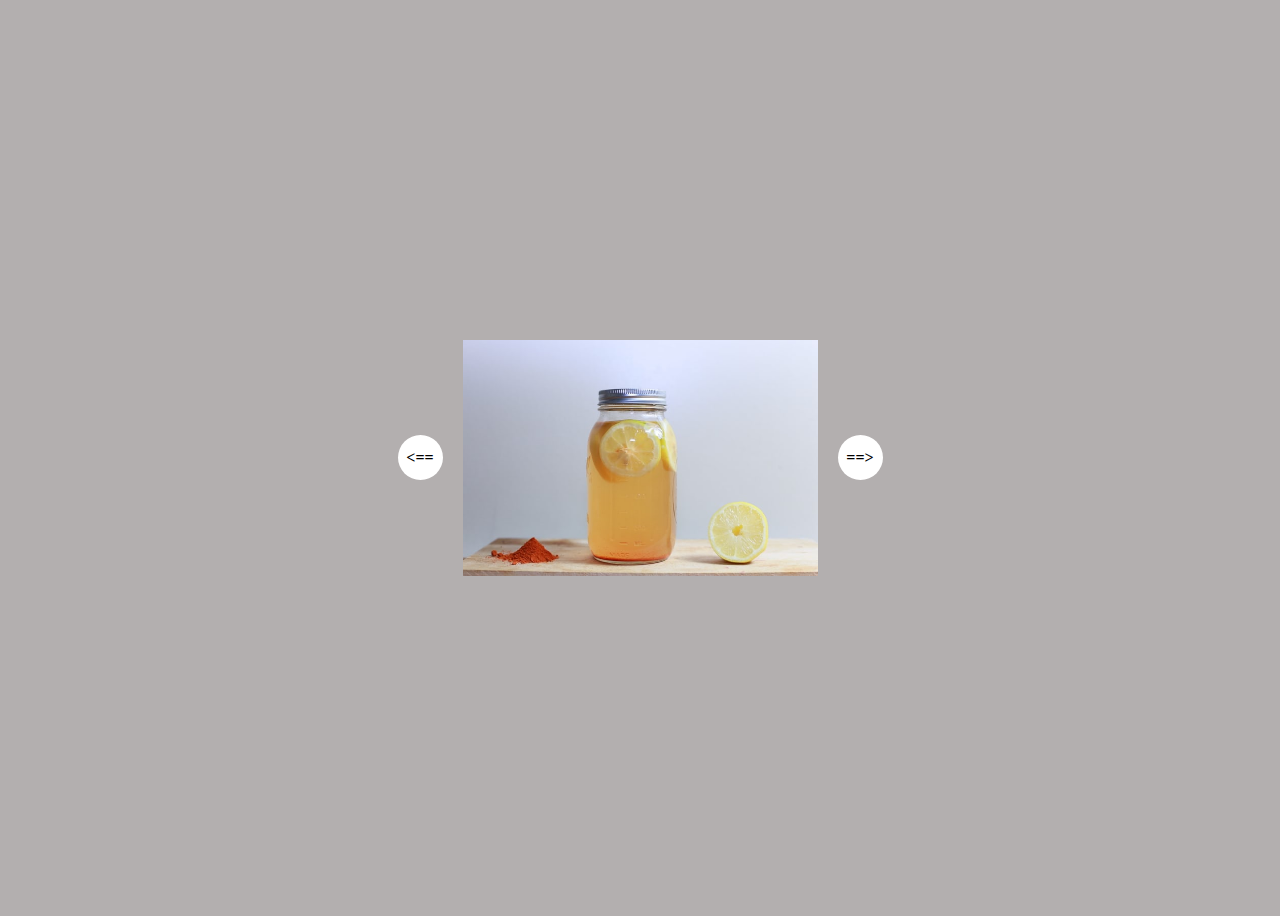
<file: Carousel/index.html>
<!DOCTYPE html>
<html lang="en">
<head>
    <meta charset="UTF-8">
    <meta http-equiv="X-UA-Compatible" content="IE=edge">
    <meta name="viewport" content="width=device-width, initial-scale=1.0">
    <title>Document</title>
    <link rel="stylesheet" href="style.css">
</head>
<body>
    <div class="container">
        <div class="carousel">
            <div id="prev" class="buttons"> <== </div>
            <img src="./img/3.png" alt="" width="355px" class="img" id=3>
            <div id="next" class="buttons"> ==> </div>
        </div>
    </div>
</body>
<script src="index.js"></script>
</html>
</file>
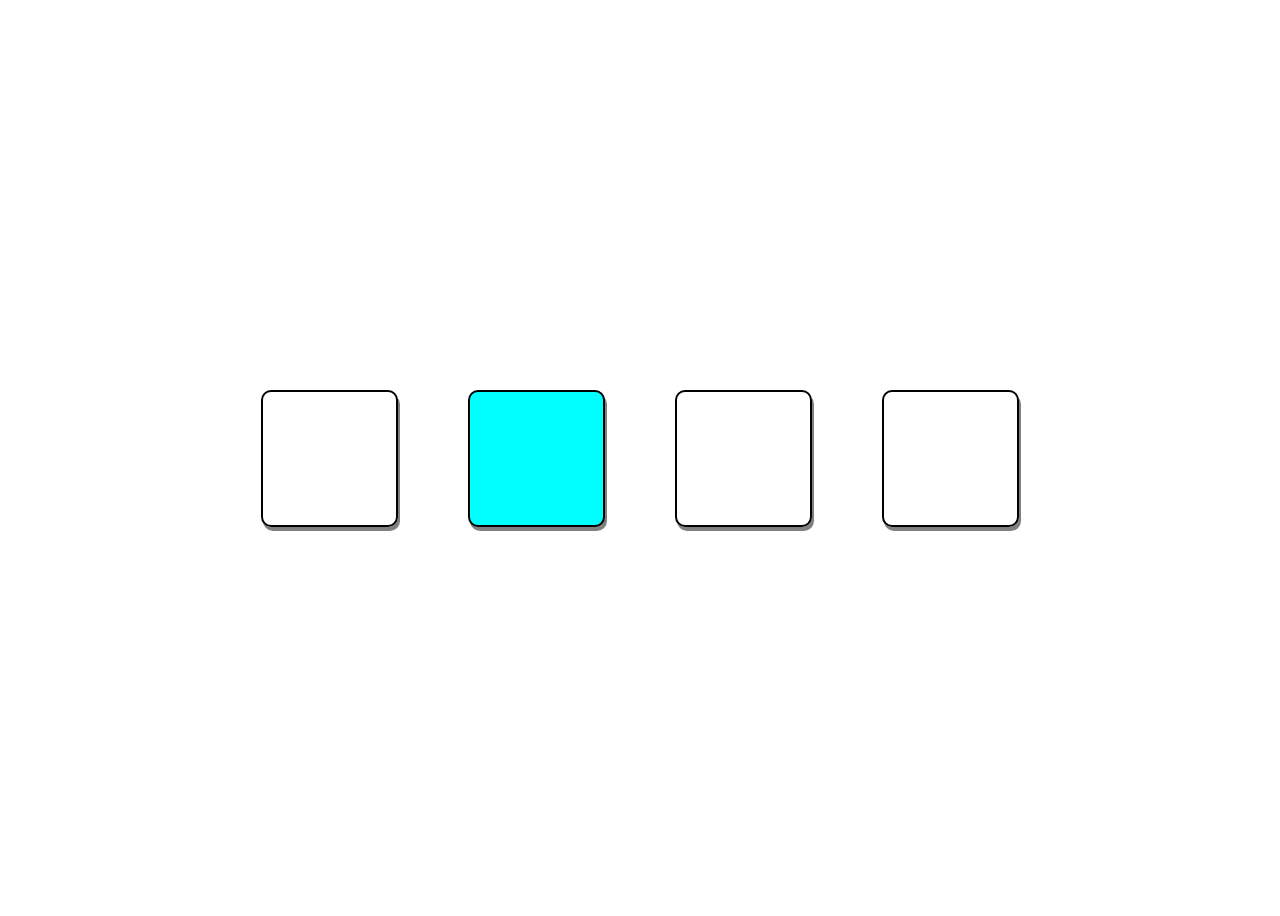
<file: Drop down box/index.html>
<!DOCTYPE html>
<html lang="en">
<head>
    <meta charset="UTF-8">
    <meta http-equiv="X-UA-Compatible" content="IE=edge">
    <meta name="viewport" content="width=device-width, initial-scale=1.0">
    <title>Drop Down Box</title>
    <link rel="stylesheet" href="style.css">
</head>
<body>
    <div class="container">
        <div class="box" draggable="true"></div>
        <div class="box fill" draggable="true"></div>
        <div class="box" draggable="true"></div>
        <div class="box" draggable="true"></div>
    </div>
</body>
<script src="index.js"></script>
</html>
</file>
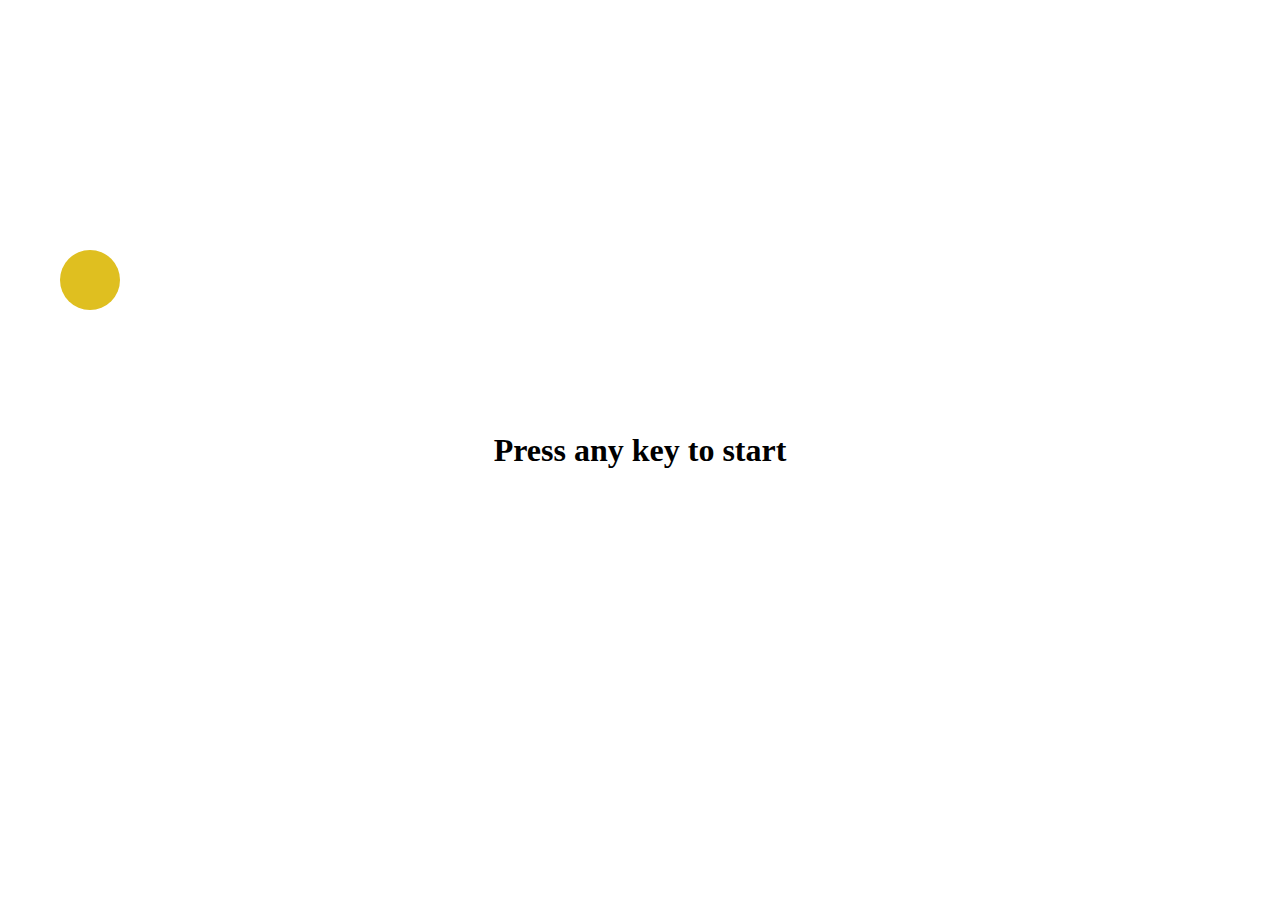
<file: Flappy Bird game/index.html>
<!DOCTYPE html>
<html lang="en">
<head>
    <meta charset="UTF-8">
    <meta http-equiv="X-UA-Compatible" content="IE=edge">
    <meta name="viewport" content="width=device-width, initial-scale=1.0">
    <title>Document</title>
    <link rel="stylesheet" href="style.css">
</head>
<body>
    <h1 class="title" data-title>Press any key to start
    <small data-subtitle class="subtitle hide"></small>
    </h1>
    <div data-bird class="bird"></div>
</body>
<script src="index.js" type="module"></script>
</html>
</file>
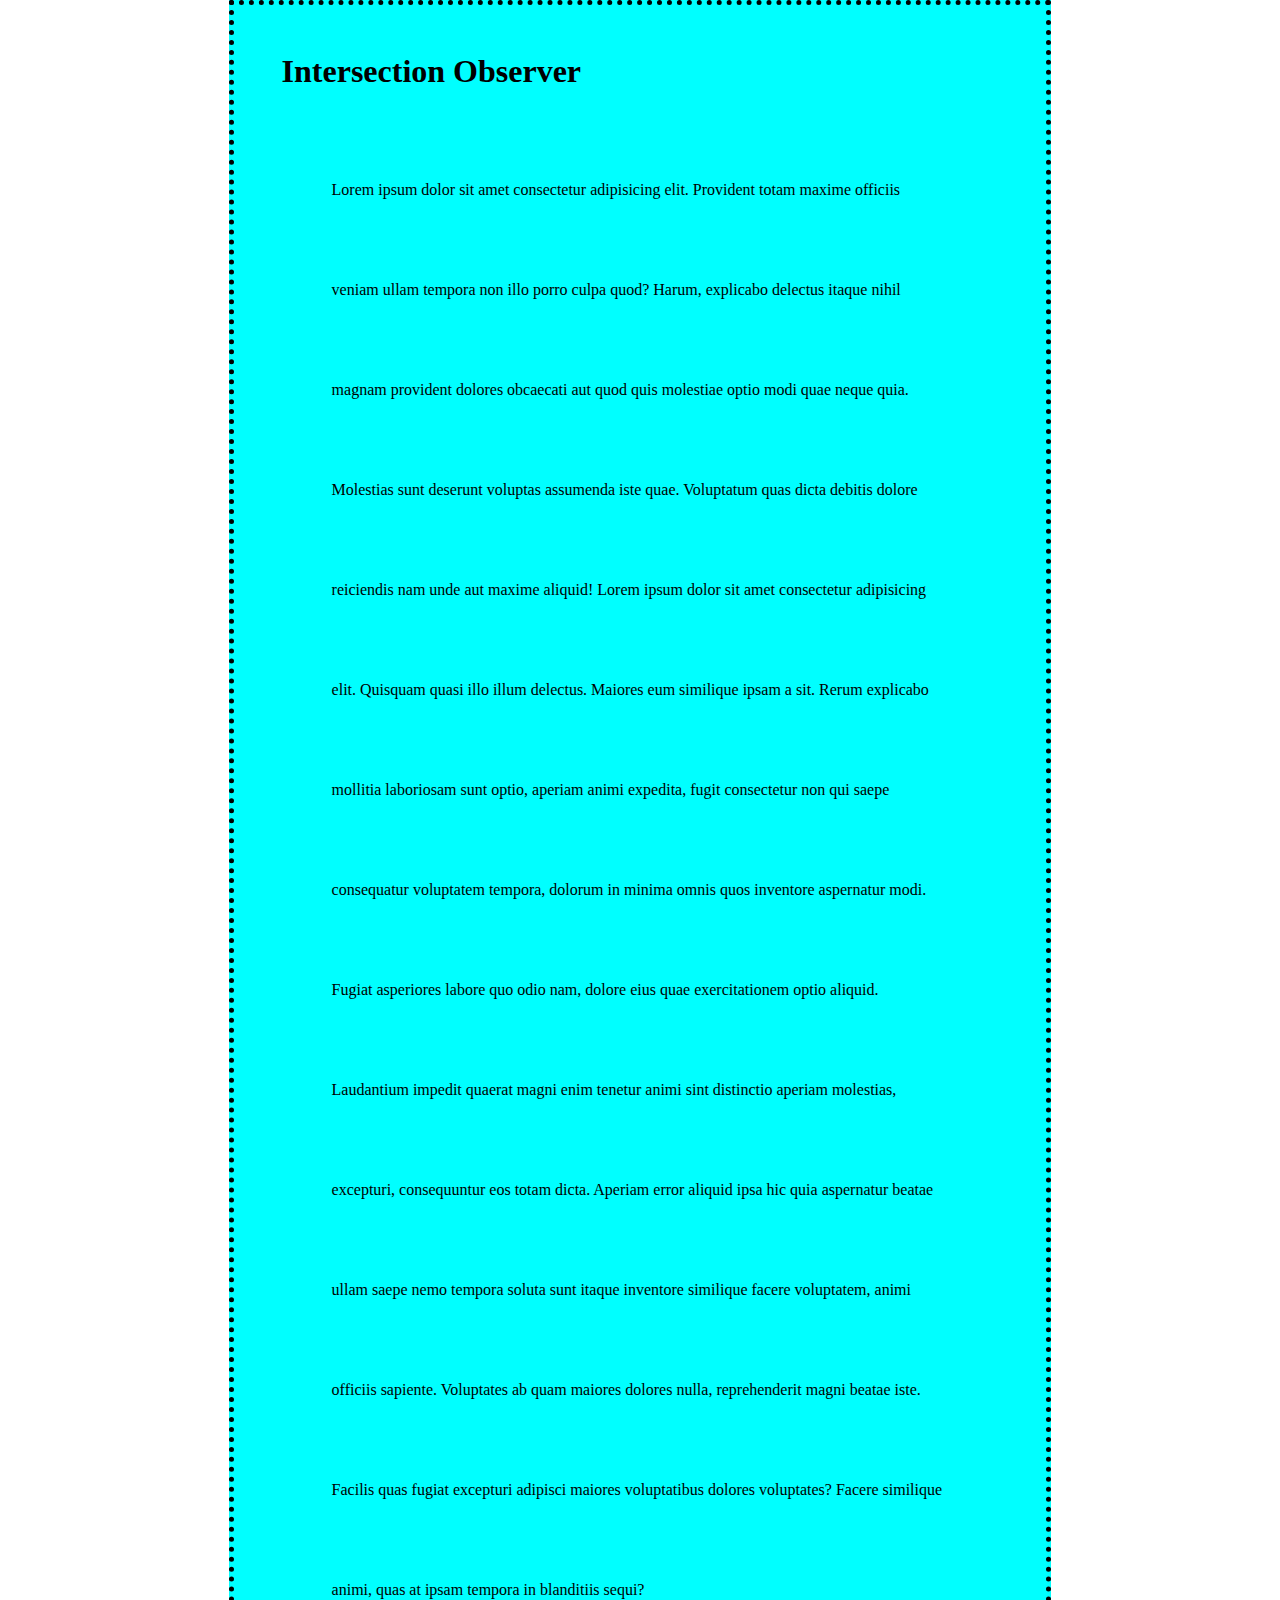
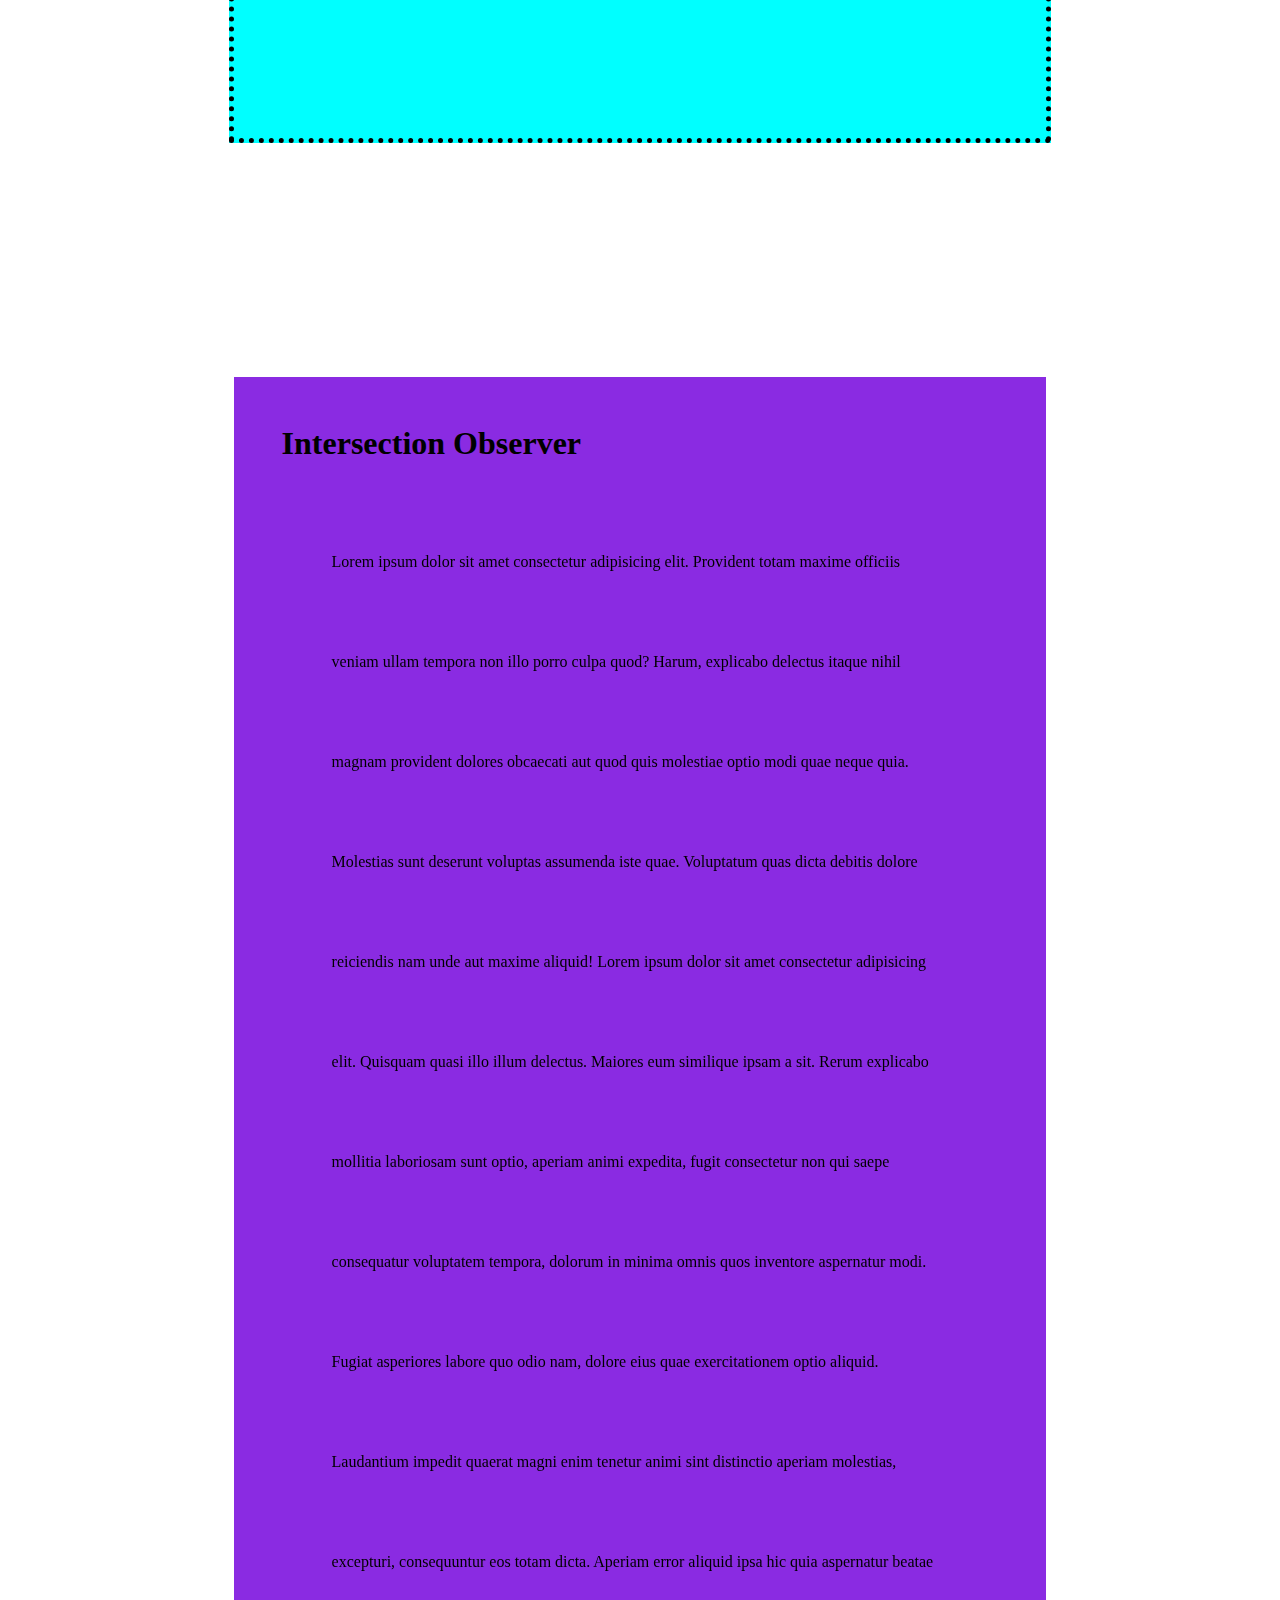
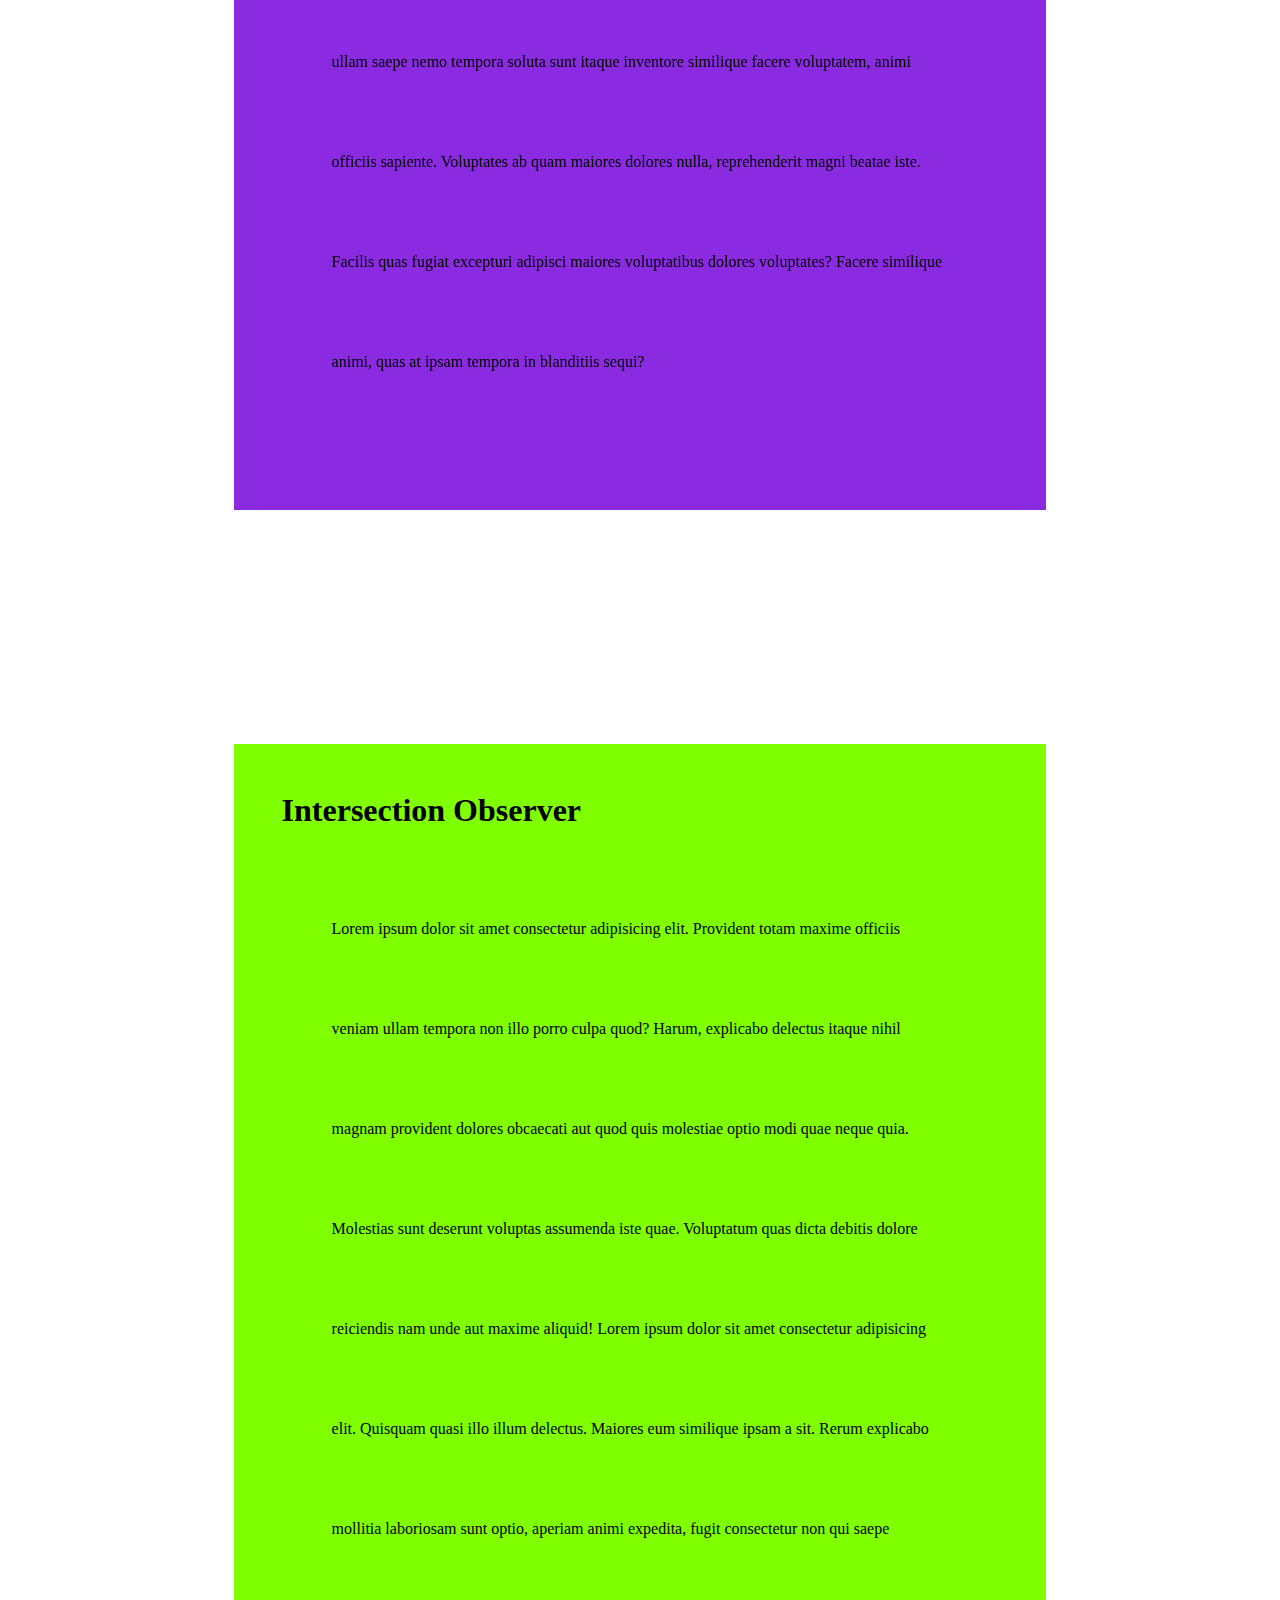
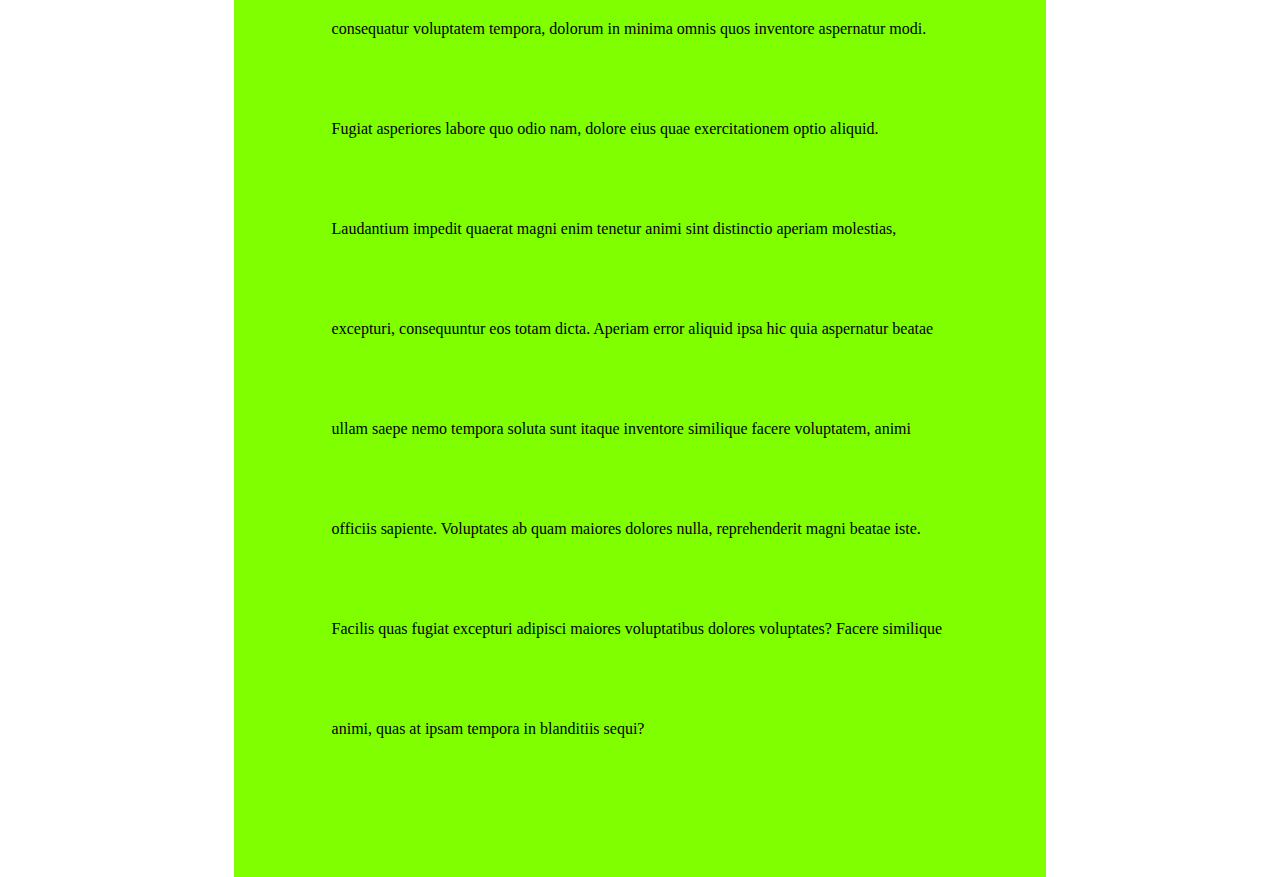
<file: Intersection Observer/index.html>
<!DOCTYPE html>
<html lang="en">
<head>
    <meta charset="UTF-8">
    <meta http-equiv="X-UA-Compatible" content="IE=edge">
    <meta name="viewport" content="width=device-width, initial-scale=1.0">
    <title>Intersection Observer</title>
    <link rel="stylesheet" href="style.css">
</head>
<body>
    <div class="flex--container">
    <div class="section1 section">
        <h1>Intersection Observer</h1>
        <p>Lorem ipsum dolor sit amet consectetur adipisicing elit. Provident totam maxime officiis veniam ullam tempora non illo porro culpa quod? Harum, explicabo delectus itaque nihil magnam provident dolores obcaecati aut quod quis molestiae optio modi quae neque quia. Molestias sunt deserunt voluptas assumenda iste quae. Voluptatum quas dicta debitis dolore reiciendis nam unde aut maxime aliquid! Lorem ipsum dolor sit amet consectetur adipisicing elit. Quisquam quasi illo illum delectus. Maiores eum similique ipsam a sit. Rerum explicabo mollitia laboriosam sunt optio, aperiam animi expedita, fugit consectetur non qui saepe consequatur voluptatem tempora, dolorum in minima omnis quos inventore aspernatur modi. Fugiat asperiores labore quo odio nam, dolore eius quae exercitationem optio aliquid. Laudantium impedit quaerat magni enim tenetur animi sint distinctio aperiam molestias, excepturi, consequuntur eos totam dicta. Aperiam error aliquid ipsa hic quia aspernatur beatae ullam saepe nemo tempora soluta sunt itaque inventore similique facere voluptatem, animi officiis sapiente. Voluptates ab quam maiores dolores nulla, reprehenderit magni beatae iste. Facilis quas fugiat excepturi adipisci maiores voluptatibus dolores voluptates? Facere similique animi, quas at ipsam tempora in blanditiis sequi?</p>
    </div>
    <div class="section2 section">
        <h1>Intersection Observer</h1>
        <p>Lorem ipsum dolor sit amet consectetur adipisicing elit. Provident totam maxime officiis veniam ullam tempora non illo porro culpa quod? Harum, explicabo delectus itaque nihil magnam provident dolores obcaecati aut quod quis molestiae optio modi quae neque quia. Molestias sunt deserunt voluptas assumenda iste quae. Voluptatum quas dicta debitis dolore reiciendis nam unde aut maxime aliquid! Lorem ipsum dolor sit amet consectetur adipisicing elit. Quisquam quasi illo illum delectus. Maiores eum similique ipsam a sit. Rerum explicabo mollitia laboriosam sunt optio, aperiam animi expedita, fugit consectetur non qui saepe consequatur voluptatem tempora, dolorum in minima omnis quos inventore aspernatur modi. Fugiat asperiores labore quo odio nam, dolore eius quae exercitationem optio aliquid. Laudantium impedit quaerat magni enim tenetur animi sint distinctio aperiam molestias, excepturi, consequuntur eos totam dicta. Aperiam error aliquid ipsa hic quia aspernatur beatae ullam saepe nemo tempora soluta sunt itaque inventore similique facere voluptatem, animi officiis sapiente. Voluptates ab quam maiores dolores nulla, reprehenderit magni beatae iste. Facilis quas fugiat excepturi adipisci maiores voluptatibus dolores voluptates? Facere similique animi, quas at ipsam tempora in blanditiis sequi?</p>
    </div>
    <div class="section3 section">
        <h1>Intersection Observer</h1>
        <p>Lorem ipsum dolor sit amet consectetur adipisicing elit. Provident totam maxime officiis veniam ullam tempora non illo porro culpa quod? Harum, explicabo delectus itaque nihil magnam provident dolores obcaecati aut quod quis molestiae optio modi quae neque quia. Molestias sunt deserunt voluptas assumenda iste quae. Voluptatum quas dicta debitis dolore reiciendis nam unde aut maxime aliquid! Lorem ipsum dolor sit amet consectetur adipisicing elit. Quisquam quasi illo illum delectus. Maiores eum similique ipsam a sit. Rerum explicabo mollitia laboriosam sunt optio, aperiam animi expedita, fugit consectetur non qui saepe consequatur voluptatem tempora, dolorum in minima omnis quos inventore aspernatur modi. Fugiat asperiores labore quo odio nam, dolore eius quae exercitationem optio aliquid. Laudantium impedit quaerat magni enim tenetur animi sint distinctio aperiam molestias, excepturi, consequuntur eos totam dicta. Aperiam error aliquid ipsa hic quia aspernatur beatae ullam saepe nemo tempora soluta sunt itaque inventore similique facere voluptatem, animi officiis sapiente. Voluptates ab quam maiores dolores nulla, reprehenderit magni beatae iste. Facilis quas fugiat excepturi adipisci maiores voluptatibus dolores voluptates? Facere similique animi, quas at ipsam tempora in blanditiis sequi?</p>
    </div>
</div>
</body>
<script src="index.js"></script>
</html>
</file>
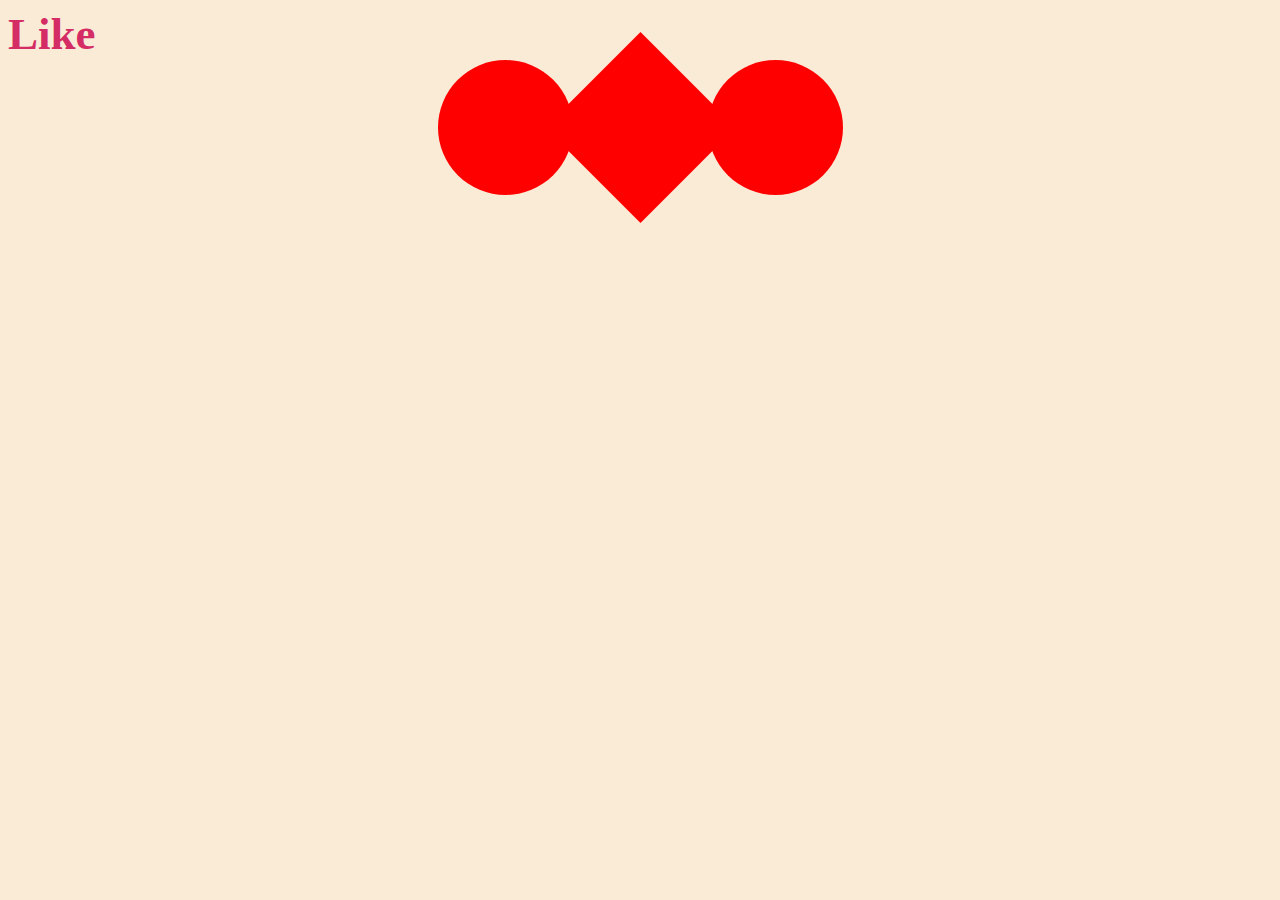
<file: Like/index.html>
<!DOCTYPE html>
<html lang="en">
<head>
    <meta charset="UTF-8">
    <meta http-equiv="X-UA-Compatible" content="IE=edge">
    <meta name="viewport" content="width=device-width, initial-scale=1.0">
    <title>Like</title>
    <link rel="stylesheet" href="style.css">
</head>
<body>
    <div class="like">Like</div>
    <div class="container">
        <div class="cir" id="cir1"></div>
        <div class="box"></div>
        <div class="cir" id="cir2"></div>
    </div>
</body>
<script src="index.js"></script>
</html>
</file>
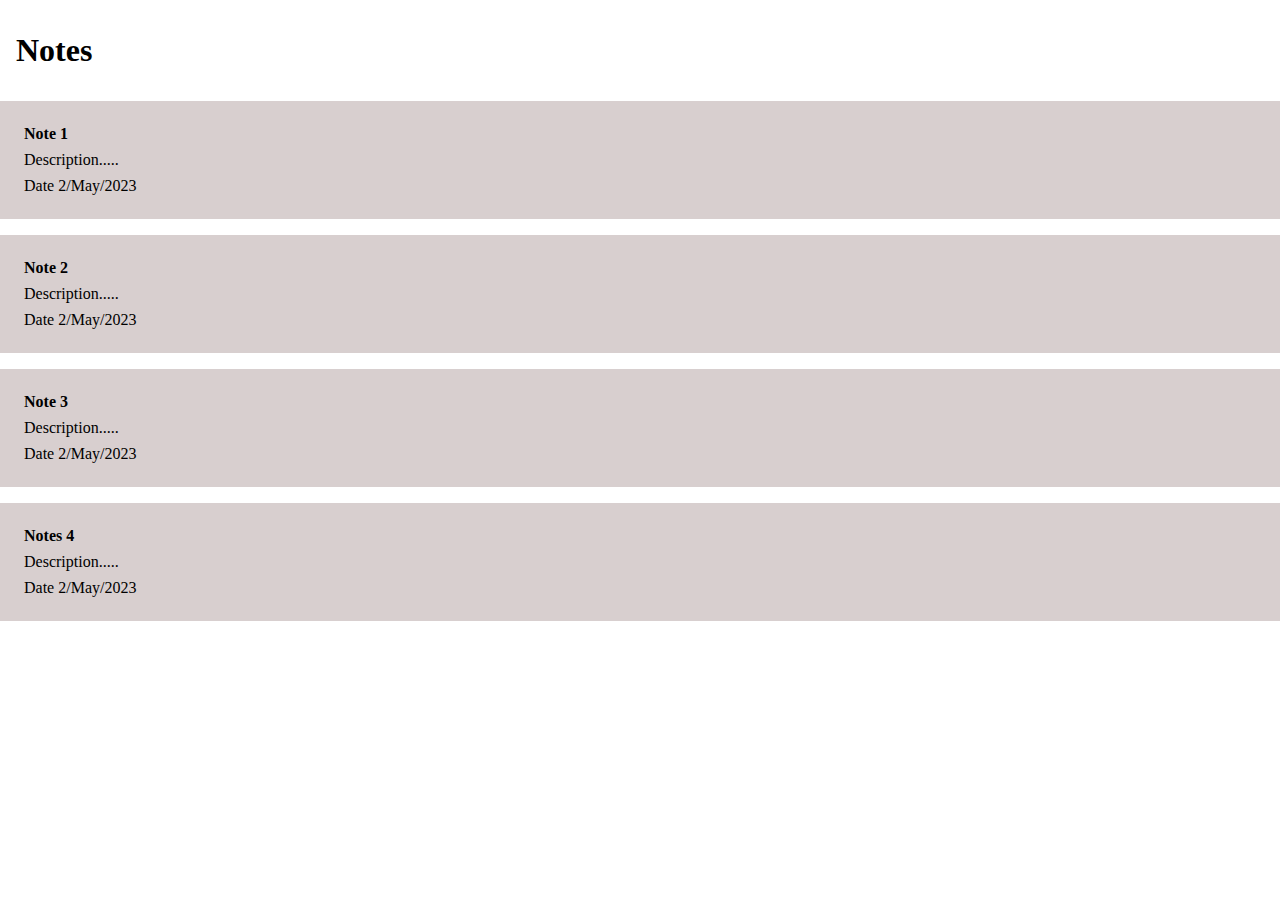
<file: Project/index.html>
<!DOCTYPE html>
<html lang="en">
<head>
    <meta charset="UTF-8">
    <meta http-equiv="X-UA-Compatible" content="IE=edge">
    <meta name="viewport" content="width=device-width, initial-scale=1.0">
    <title>New Project</title>
    <link rel="stylesheet" href="style.css">
</head>
<body>
    <h1>Notes</h1>
    <!-- <div class="select"><input type="checkbox" name="" id=""></div> -->
    <div class="noCard">
        Create your Note
    </div>
    <div class="notesContainer">
        <template noteTemplate>
            <div class="noteCard">
                <div class="deleteCard"><input type="checkbox" name="" id=""></div>
                <div class="noteInput">
                    <h4 class="title">Title</h4>
                    <div>Description.....</div>
                    <div>Date 2/May/2023</div>
                </div>
            </div>
        </template>
    </div>
</body>
<script src="index.js"></script>
</html>
</file>
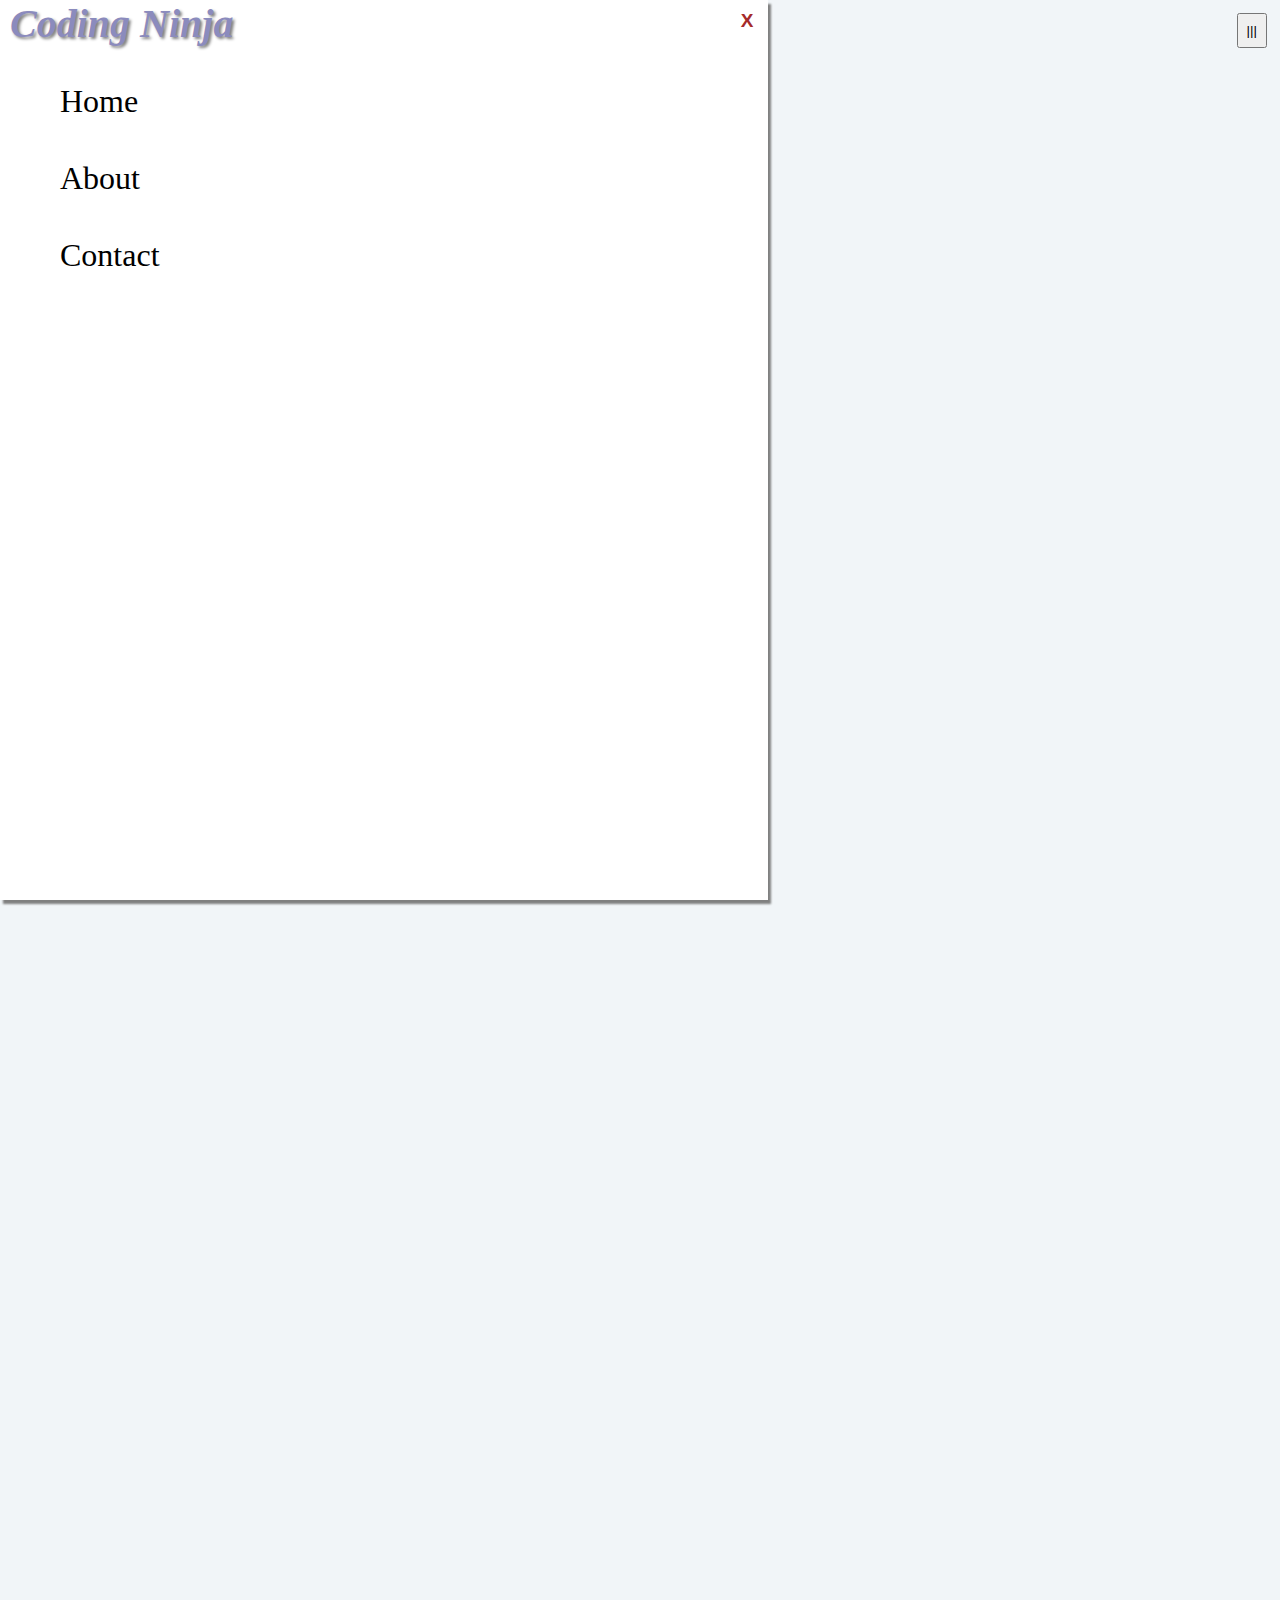
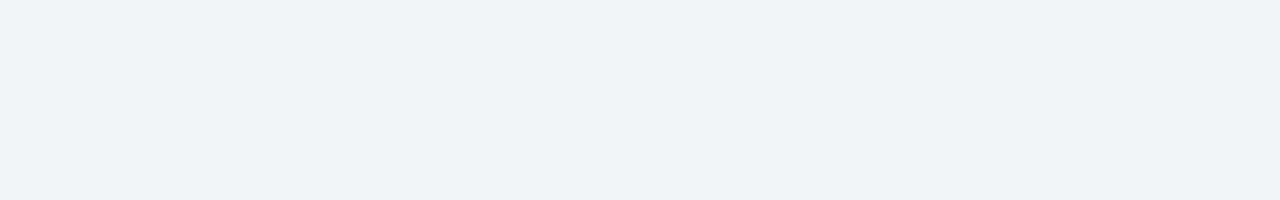
<file: Sidebar/index.html>
<!DOCTYPE html>
<html lang="en">
<head>
    <meta charset="UTF-8">
    <meta http-equiv="X-UA-Compatible" content="IE=edge">
    <meta name="viewport" content="width=device-width, initial-scale=1.0">
    <title>Sidebar</title>
    <link rel="stylesheet" href="style.css">
</head>
<body>
    <aside class="sidebar">
        <span class="heading">Coding Ninja</span>
        <button class="close">
            <div class="btn_close">X</div>
        </button>
        <ul>
            <li>Home</li>
            <li>About</li>
            <li>Contact</li>
        </ul>
    </aside>
    <button class="toggle">
        <div class="bar">|||</div>
    </button>
    <div class="container">
        
    </div>
</body>
<script src="app.js"></script>
</html>
</file>
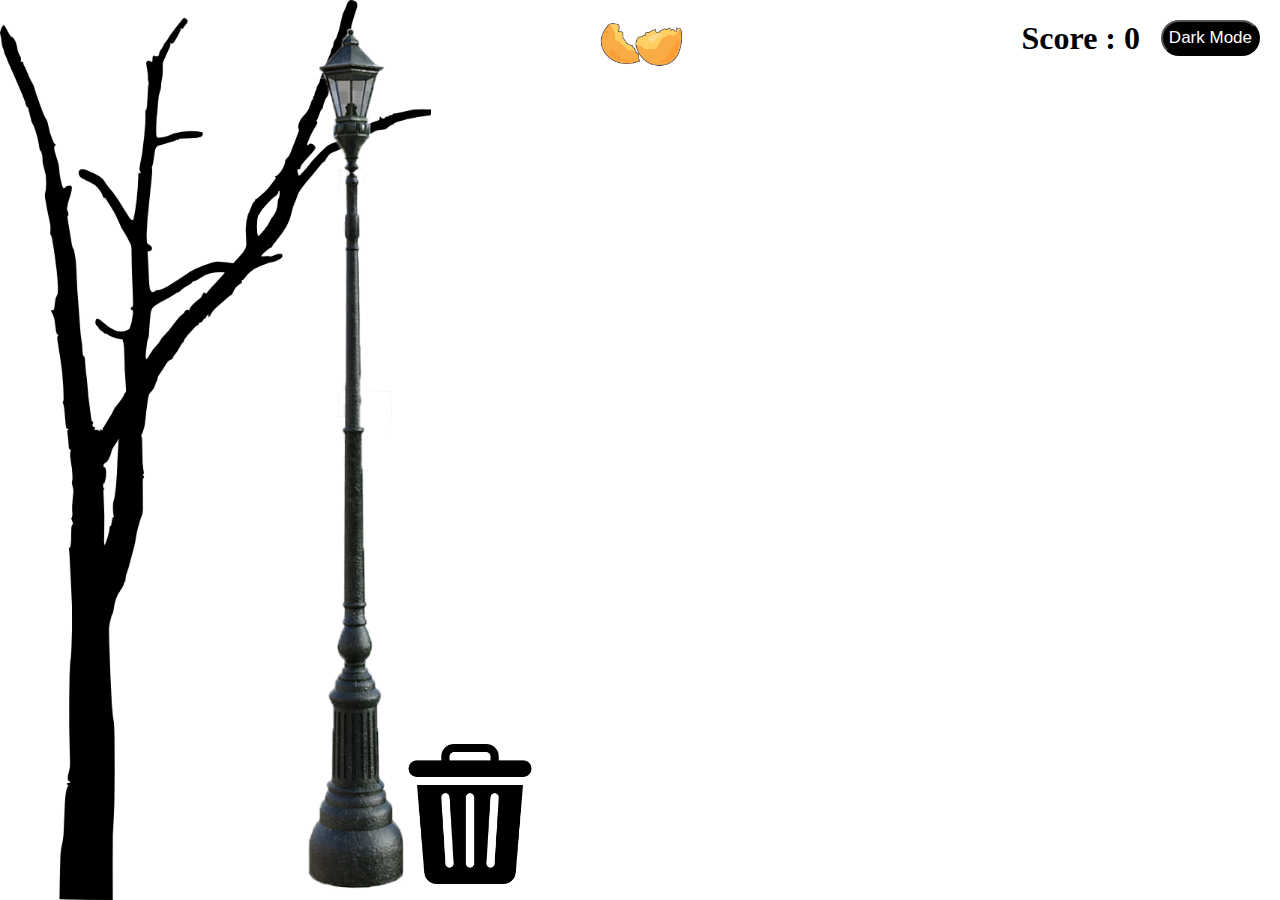
<file: Trash/index.html>
<!DOCTYPE html>
<html lang="en">
<head>
    <meta charset="UTF-8">
    <meta http-equiv="X-UA-Compatible" content="IE=edge">
    <meta name="viewport" content="width=device-width, initial-scale=1.0">
    <title>Trash Game</title>
    <link rel="stylesheet" href="style.css">
</head>
<body>
    <div class="container">
        <img src="./img/tree.png" alt="" class="tree">
        <img src="./img/victorian-street-lamp-black-street-post-png-clipart.png" alt="" class="lamp--post">
        <img src="./img/bin.png" alt="" class="bin">
    </div>
    <div class="trash__flex">
        <img src="./img/1.png" alt="" class="trash">
    </div>
    <div class="score">
        Score : <span class="score--value">0</span>
    </div>
    <button class="dark--mode">Dark Mode</button>
</body>
<script src="app.js"></script>
</html>
</file>
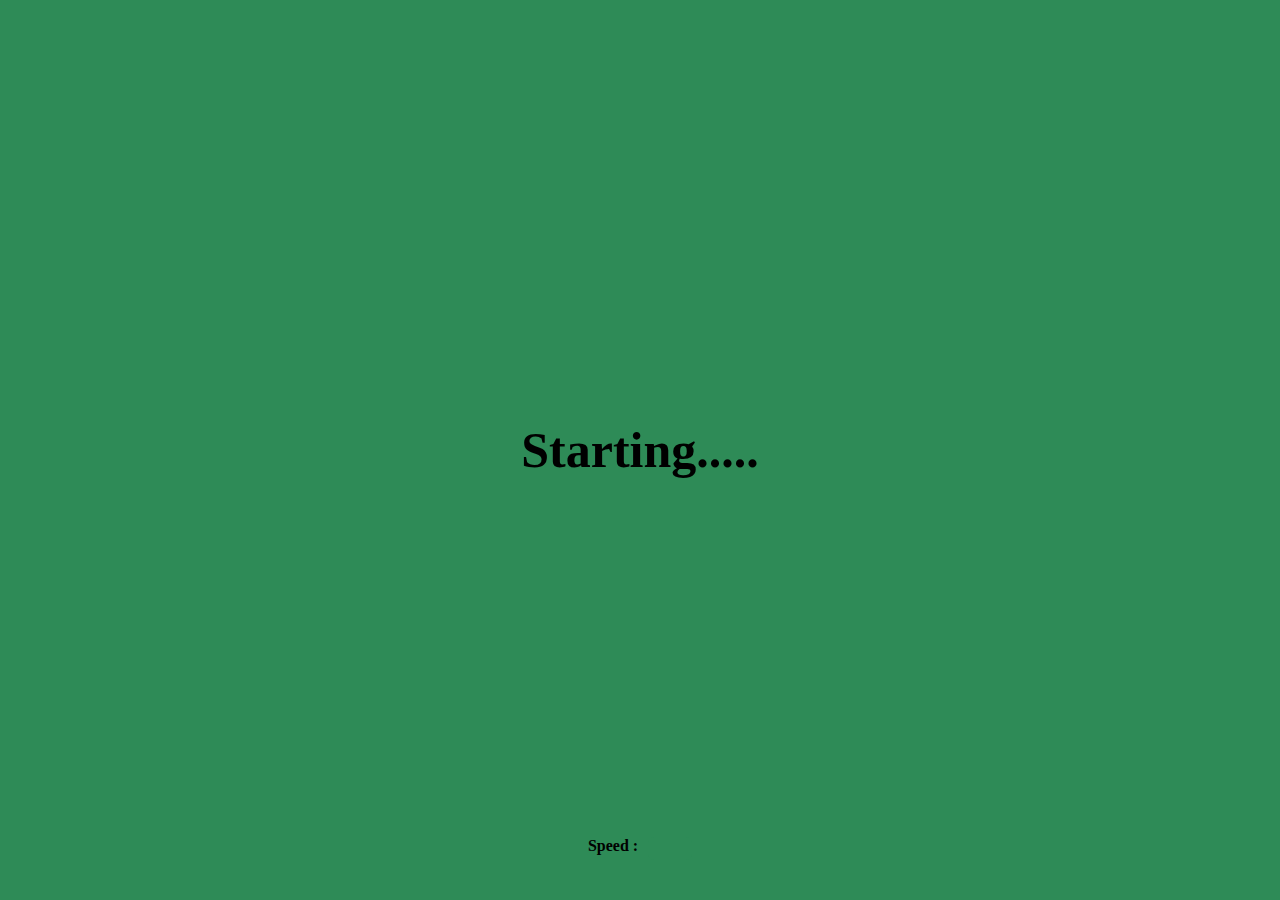
<file: Typewriter Speed/index.html>
<!DOCTYPE html>
<html lang="en">
<head>
    <meta charset="UTF-8">
    <meta http-equiv="X-UA-Compatible" content="IE=edge">
    <meta name="viewport" content="width=device-width, initial-scale=1.0">
    <title>Typewriter</title>
    <link rel="stylesheet" href="style.css">
</head>
<body>
    <div class="container">
        <h1 class="heading">Starting.....</h1>
        <div class="span__container">
            <div class="span__container--text">Speed :</div>
        <input type="number" name="speed" id="input__speed">
        </div>
    </div>
<script src="index.js"></script>
</body>
</html>
</file>
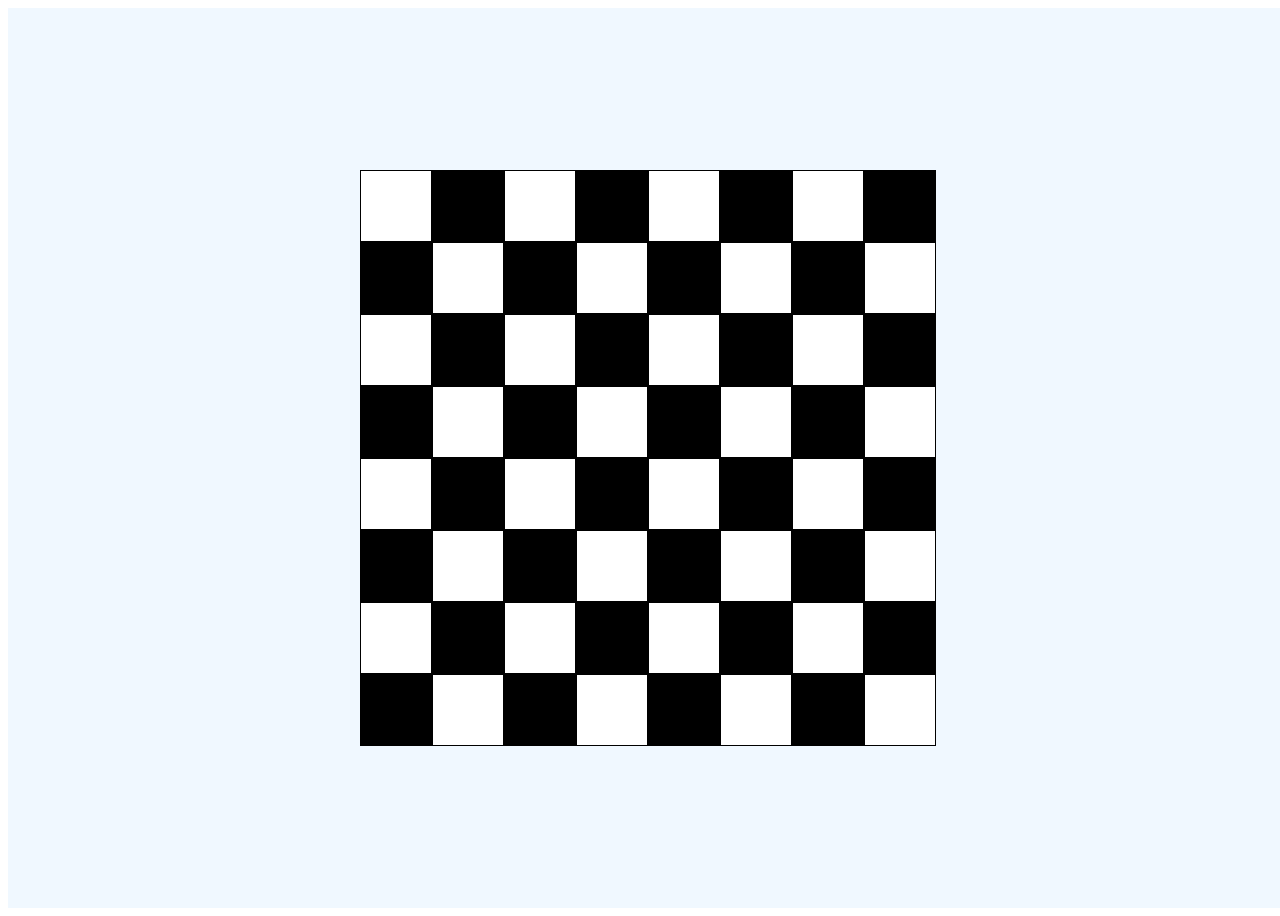
<file: Chess/chess.html>
<!DOCTYPE html>
<html lang="en">
<head>
    <meta charset="UTF-8">
    <meta http-equiv="X-UA-Compatible" content="IE=edge">
    <meta name="viewport" content="width=device-width, initial-scale=1.0">
    <title>Chess</title>
    <link rel="stylesheet" href="chess.css">
</head>
<body>
    <div class="container">
        <div class="chess">
            <div class="box-e box"></div>
            <div class="box-o box"></div>
            <div class="box-e box"></div>
            <div class="box-o box"></div>
            <div class="box-e box"></div>
            <div class="box-o box"></div>
            <div class="box-e box"></div>
            <div class="box-o box"></div>
            <div class="box-o box"></div>
            <div class="box-e box"></div>
            <div class="box-o box"></div>
            <div class="box-e box"></div>
            <div class="box-o box"></div>
            <div class="box-e box"></div>
            <div class="box-o box"></div>
            <div class="box-e box"></div>
            <div class="box-e box"></div>
            <div class="box-o box"></div>
            <div class="box-e box"></div>
            <div class="box-o box"></div>
            <div class="box-e box"></div>
            <div class="box-o box"></div>
            <div class="box-e box"></div>
            <div class="box-o box"></div>
            <div class="box-o box"></div>
            <div class="box-e box"></div>
            <div class="box-o box"></div>
            <div class="box-e box"></div>
            <div class="box-o box"></div>
            <div class="box-e box"></div>
            <div class="box-o box"></div>
            <div class="box-e box"></div>
            <div class="box-e box"></div>
            <div class="box-o box"></div>
            <div class="box-e box"></div>
            <div class="box-o box"></div>
            <div class="box-e box"></div>
            <div class="box-o box"></div>
            <div class="box-e box"></div>
            <div class="box-o box"></div>
            <div class="box-o box"></div>
            <div class="box-e box"></div>
            <div class="box-o box"></div>
            <div class="box-e box"></div>
            <div class="box-o box"></div>
            <div class="box-e box"></div>
            <div class="box-o box"></div>
            <div class="box-e box"></div>
            <div class="box-e box"></div>
            <div class="box-o box"></div>
            <div class="box-e box"></div>
            <div class="box-o box"></div>
            <div class="box-e box"></div>
            <div class="box-o box"></div>
            <div class="box-e box"></div>
            <div class="box-o box"></div>
            <div class="box-o box"></div>
            <div class="box-e box"></div>
            <div class="box-o box"></div>
            <div class="box-e box"></div>
            <div class="box-o box"></div>
            <div class="box-e box"></div>
            <div class="box-o box"></div>
            <div class="box-e box"></div>
        </div>
    </div>
    <script src="chess.js"></script>
</body>
</html>
</file>
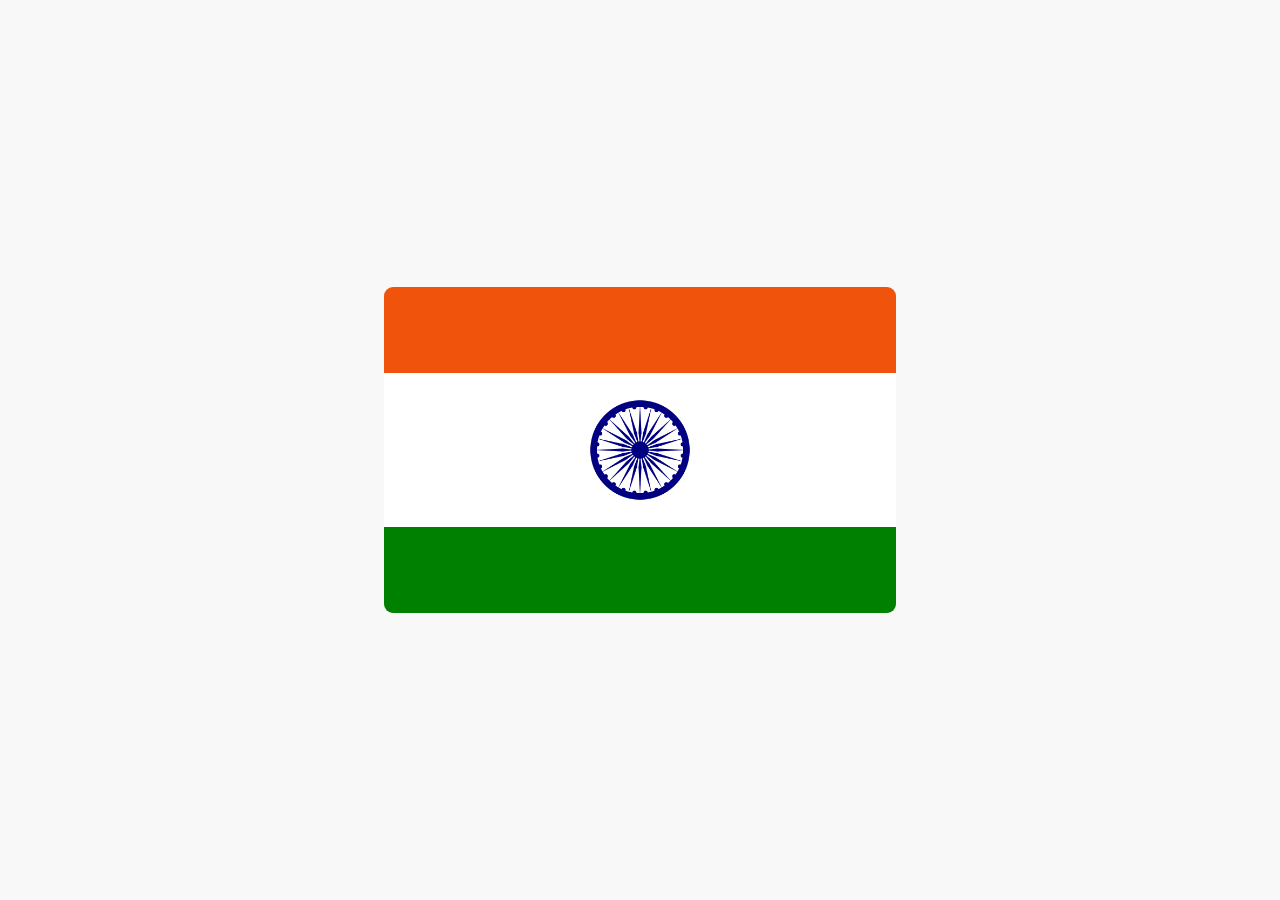
<file: Flag/flag.html>
<!DOCTYPE html>
<html lang="en">
<head>
    <meta charset="UTF-8">
    <meta http-equiv="X-UA-Compatible" content="IE=edge">
    <meta name="viewport" content="width=device-width, initial-scale=1.0">
    <title>National Flag - India</title>
    <link rel="stylesheet" href="flag.css">
</head>
<body>
    <div class="container">
        <div class="Flag">
            <div id="saffron" class="pad"></div>
            <div id="white" class="pad"><img src="Chakra.png"></div>
            <div id="green" class="pad"></div>
        </div>
    </div>
</body>
</html>
</file>
<file: Carousel/style.css>
.container{
    display: flex;
    justify-content: center;
    align-items: center;
    height: 100vh;
}

body{
    background-color: rgb(179, 175, 175);
}

.carousel{
    display: flex;
    gap: 20px;
    justify-content: center;
    align-items: center;
}

.buttons{
    width: 45px;
    height: 45px;
    border-radius: 50%;
    background-color: #fff;
    text-align: center;
    font-weight: bold;
    cursor: pointer;
    display: flex;
    justify-content: center;
    align-items: center;
}
</file>
<file: Drop down box/style.css>
.container{
    display: flex;
    justify-content: center;
    align-items: center;
    height: 100vh;
    gap: 70px;
}

.box{
    border: 2px solid black;
    width: 65px;
    height: 65px;
    padding: 34px;
    border-radius: 10px;
    cursor: pointer;
    box-shadow: 2px 4px gray;
}

.fill{
    background-color: aqua;
}

.invisible{
    background-color: white;
    border: 2px solid black;
    width: 65px;
    height: 65px;
    padding: 34px;
    border-radius: 10px;
    box-shadow: 2px 4px gray;
}

.hovered{
    border: 3px solid dashed;
}

.scale{
    transform: scale(2,2);
}
</file>
<file: Flappy Bird game/style.css>
*::after , *::before{
    box-sizing: border-box;
}

body{
    margin: 0;
    overflow: hidden;
}

.title{
    z-index: 10;
    position: absolute;
    display: flex;
    flex-direction: column;
    justify-content: center;
    align-items: center;
    inset: 0;
    margin: 0;
}

.subtitle{
    margin-top: 0.5rem;
}

.hide{
    display: none;
}

.bird{
    --bird-top: 250;
    --bird-size: 60px;
    position: absolute;
    background-color: hsl(50, 75%, 50%);
    width: var(--bird-size);
    height: var(--bird-size);
    left: var(--bird-size);
    top: calc(var(--bird-top) * 1px);
    border-radius: 50%;
}
</file>
<file: Intersection Observer/style.css>
*{
    padding: 0;
    margin: 0;
}

.flex--container{
    display: flex;
    flex-direction: column;
    justify-content: center;
    align-items: center;
    gap: 234px;
}

.section1{
    background-color: aqua;
    padding: 48px;
    border: 5px dotted black;
    position: sticky;
    top: 0;
}

.section1 p{
    padding: 50px;
    line-height: 100px;
}


.section2 p{
    padding: 50px;
    line-height: 100px;
    position: sticky;
    top: 0;
}

.section3 p{
    padding: 50px;
    line-height: 100px;
}

.section2{
    background-color:blueviolet;
    padding: 48px;
}
.section3{
    padding: 48px;
    background-color:chartreuse;
    position: sticky;
    top: 0;
}

.section{
    width: 56%;
    display: inline-block;
}
</file>
<file: Like/style.css>
body{
    background-color: antiquewhite;
}

.like{
    color: rgb(212, 44, 100);
    font-weight: bold;
    font-size: 45px;
    /* animation-name: ball;
    animation-duration: 10s; */
}

@keyframes ball {
    0%{
        position: absolute;
        right: 4px;
        top: 50vh;
        bottom: 50vh;
    }
    25%{
        position: absolute;
        right: 50vw;
        left: 50vw;
        bottom: 4px;
    }
    50%{
        position: absolute;
        left: 4px;
        bottom: 50vh;
    }
    75%{
        position: absolute;
        top: 4px;
        left: 50vw;
    }
}

.heart{
    margin: 45px;
    background-color: red;
    padding: 54px;
    width: 75px;
    height: 85px;
    transform-origin: top right;
    /* border-radius: 152px; */
    border-top-left-radius: 145px;
    border-top-right-radius: 345px;
    border-bottom-right-radius:145px ;
    opacity: 0.4;
    transform: rotate(-45deg);
    position: relative;
}

.heart:before,
.heart:after{
    content: "";
    background-color: red;
    /* opacity: 0.4; */
    border-radius: 50%;
    width: 30px;
    height: 30px;
    position: absolute;
}

.heart:before{
    top: 45px;
    left: 45px;
}
.heart:after{
    top: 45px;
    left: 90px;
}

.box{
    width: 45px;
    background-color: red;
    height: 45px;
    padding: 45px;
    transform: rotate(-45deg);
}

.cir{
    background-color: red;
    border-radius: 50%;
    width: 45px;
    height: 45px;
    padding: 45px;
}

.cir1{
    position: absolute;
    top: 45px;
    left: 44px;
}
.cir2{
    position: absolute;
    top: 45px;
    right: 50px;
}

.container{
    display: flex;
    justify-content: center;
    align-items: center;
    align-content: center;
    position: relative;
}
</file>
<file: Project/style.css>
*{
    padding: 0;
    margin: 0;
}

h1{
    padding: 1em 0.5em;
}

.noCard{
    display: none;
}

/* .select{
    position: absolute;
    right: 0;
    padding: 2em;
} */

/* .notesContainer:nth-child(2){
    margin-top: 4em;
} */

.noteInput{
    display: grid;
    gap: 0.5em;
    padding: 1.5em;
    background-color: rgb(216, 207, 207);
}

.notesContainer{
    display: grid;
    gap: 1em;
}

.deleteCard{
    display: none;
    z-index: 10;
}
</file>
<file: Sidebar/style.css>
body{
    background-color: hsl(210, 36%, 96%);
    margin: 0;
    padding: 0;
}

aside{
    background-color: #fff;
    width: 60%;
    height: 100vh;
    position: relative;
    box-shadow: 3px 4px 2px gray;
}

.heading{
    color: rgb(139, 139, 189);
    font-size: 2.5em;
    font-weight: bold;
    font-style: italic;
    padding: 10px;
    text-shadow: 2px 2px 3px gray;
}

.close{
    background-color:#fff ;
    padding: 0;
    cursor: pointer;
    width: 30px;
    position: absolute;
    right: 6px;
    top: 6px;
    border: none ;
    border-radius: 50%;
    margin-left: 6px;
    height: 30px;
}

.close:hover{
    transform: scale3d(1.2,1.5,1.5);
}

li{
text-decoration: none;
list-style: none;
padding: 20px;
font-weight: 400;
font-size: 2em;
}

li:hover{
    transition: all 0.3s linear;
    background-color:hsl(205, 90%, 76%) ; 
    color: rgb(53, 53, 228);
    padding-left: 36px;
    cursor: pointer;
    border-radius: 6px;
}

button{
    /* display: hidden; */
}

.btn_close{
    color: brown;
    font-size: 19px;
    font-weight: bold;
}

.toggle{
    position: absolute;
    top: 13px;
   padding: 8px;
    right: 13px;
    cursor: pointer;
}

.toggle:hover{
    transform: rotate(90deg);
    padding: 10px;
    transition: all 0.3s linear;
    border: 1px solid blue;
}

.container{
    color: rgb(139, 139, 189);
    display: flex;
    justify-content: center;
    height: 100vh;
    align-items: center;
    font-size: 34px;
}
</file>
<file: Trash/style.css>
body{
    margin: 0;
    padding: 0;
    /* background-color: black; */
}

.container{
    display: flex;
    justify-content: flex-start;

}

.tree{
    height: 100vh;
}

.lamp--post{
    height: 100vh;
    position: absolute;
    /* top: 10px; */
}

.bin{
    width: 140px;
    height: 140px;
    position: absolute;
    bottom: 1rem;
    left: 25rem;
    /* background-color: rgb(66,40,23); */
}


.dark--mode{
    position: absolute;
    right: 20px;
    top: 20px;
    cursor: pointer;
    padding: 6px;
    font-size: 17px;
    border-radius: 30px;
    background-color: black;
    color: white;
}

.trash__flex{
    display: grid;
    place-items: center;
    align-content: center;
}

.animation{
    animation-name: drop;
    animation-duration: 5s;
    /* position: absolute;
    top: 0px; */
}

.trash{
    width: 100px;
    animation-name: drop;
    animation-duration: 9s;
    position: absolute;
    top: 0px;
}

.trash__hidden{
    display: none;
}

.trash:hover{
    transform: scale(1.1,1.1);
    cursor: pointer;
}

@keyframes drop {
    0%{
        top: 120px;
    }
    25%{
        top: 250px;
    }
    50%{
        top: 400px;
    }
    75%{
        top: 500px;
    }
    100%{
        top: 80vh;
    }
}

.score{
    /* display: flex;
    justify-content: flex-end; */
    /* margin-right: 40px; */
    position: absolute;
    right: 140px;
    font-weight: bold;
    font-size: 2rem;
    top: 20px;
}
</file>
<file: Typewriter Speed/style.css>
*{
    margin: 0;
    padding: 0;
    box-sizing: border-box;
}

body{
    background-color: seagreen;
}

.heading{
    font-size: 50px;
    animation-name: transition;
    animation-duration: 6s;
    animation-timing-function: ease-in-out;
    animation-iteration-count: infinite;
}

@keyframes transition {
    25%{
        position: relative;
        color: seagreen;
        right: 0px;
        background-color: red;
    }
    50%{
        position: relative;
        color: rgb(49, 138, 88);
        right: 78px;
        background-color: aqua;
    }
    75%{
        position: relative;
        right: 98px;
        background-color: orange;
    }
    100%{
        position: relative;
        right: 108px;
        background-color: chartreuse;
    }
}

.container{
    display: flex;
    width: 100vw;
    height: 100vh;
    flex-direction: column;
    justify-content: center;
    align-items: center;
}

#input__speed{
    border-radius: 6px;
    background:  seagreen;
    width: 44px;
    padding: 4px;
    border: 0px solid rgb(104, 156, 104);
}

.span__container{
    display: flex;
    gap: 10px;
    position: absolute;
    bottom: 40px;
}

.span__container--text{
    font-weight: bold;
}
</file>
<file: Chess/chess.css>
.container{
    display: flex;
    width: 100vw;
    height: 100vh;
    justify-content: center;
    align-items: center;
    background-color: aliceblue;
}

.chess{
    display: grid;
    grid-template-columns: repeat(8,4.5rem);
    width: 36rem;
    height: 36rem;
}

.box{
    border: 1px solid black;
    cursor: pointer;
}

.box-o{
    background-color: black;
}

.box-e{
    background-color: white;
}
</file>
<file: Flag/flag.css>
*{
   padding: 0;
   margin: 0;
}

.container{
    width: 100vw;
    height: 100vh;
    background-color: rgb(248, 248, 248);
    display: flex;
    justify-content: center;
    align-items: center;
}

.Flag{
    width: 40%;
}

.pad{
    padding: 23px;
}

#saffron{
    padding: 43px;
    border-top-left-radius: 9px;
    border-top-right-radius: 9px;
    background-color: rgb(240, 83, 11);
}

#white{
    background-color: white;
    display: flex;
    justify-content: center;
}

#green{
    padding: 43px;
    border-bottom-left-radius: 9px;
    border-bottom-right-radius: 9px;
    background-color: green;
}

img{
    width: 23%;
}
</file>
